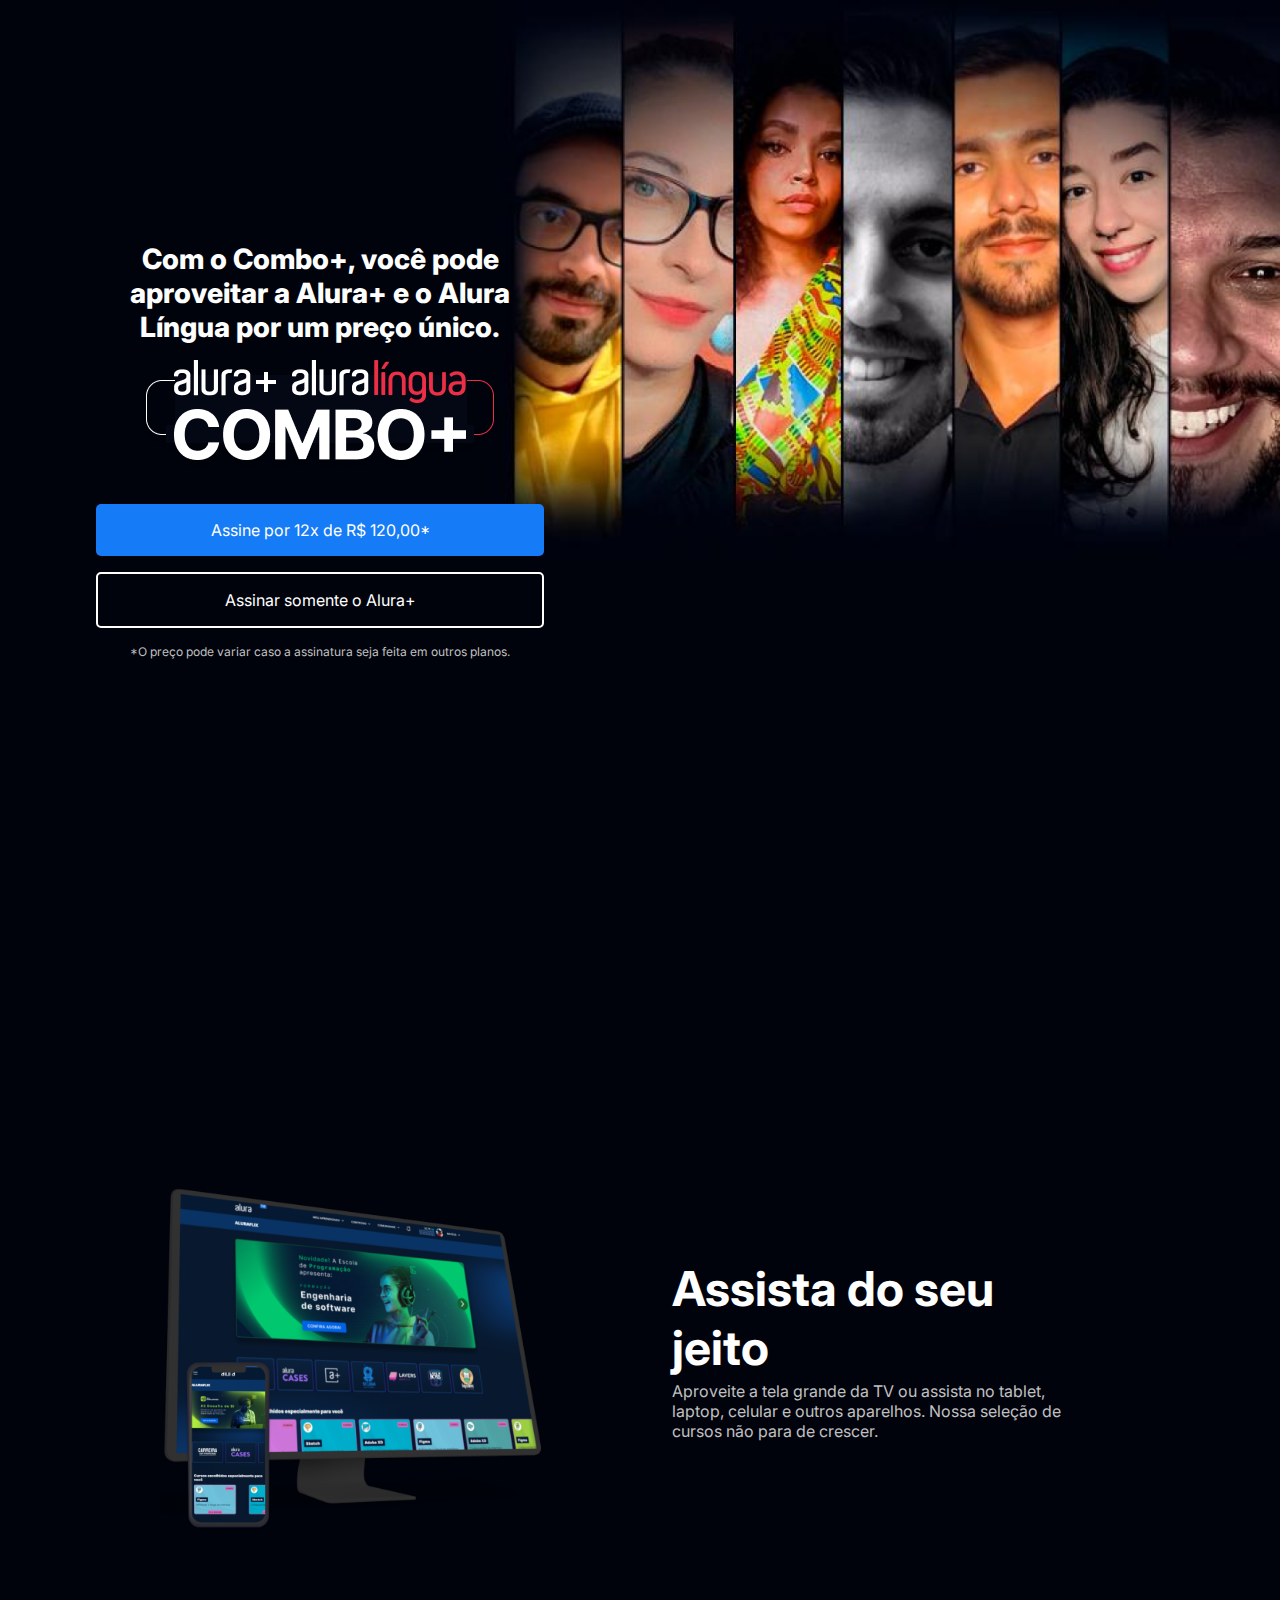
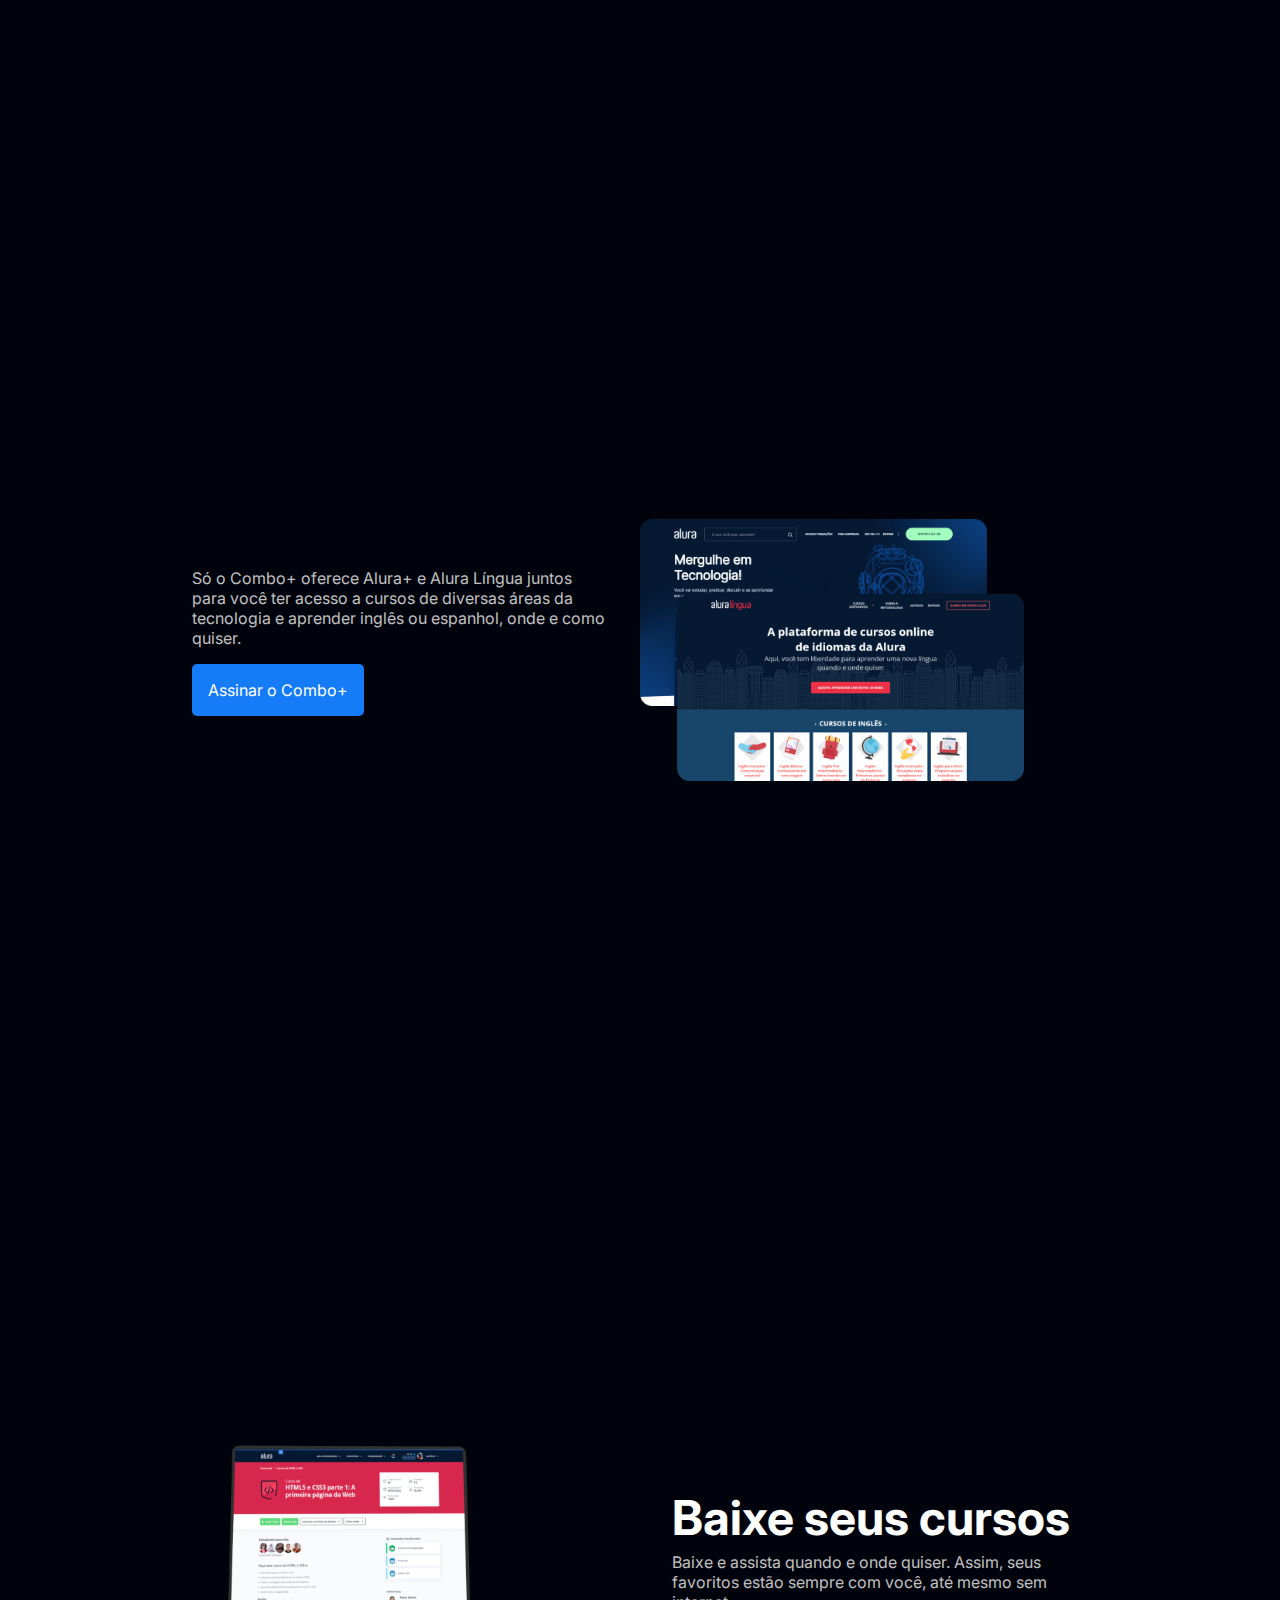
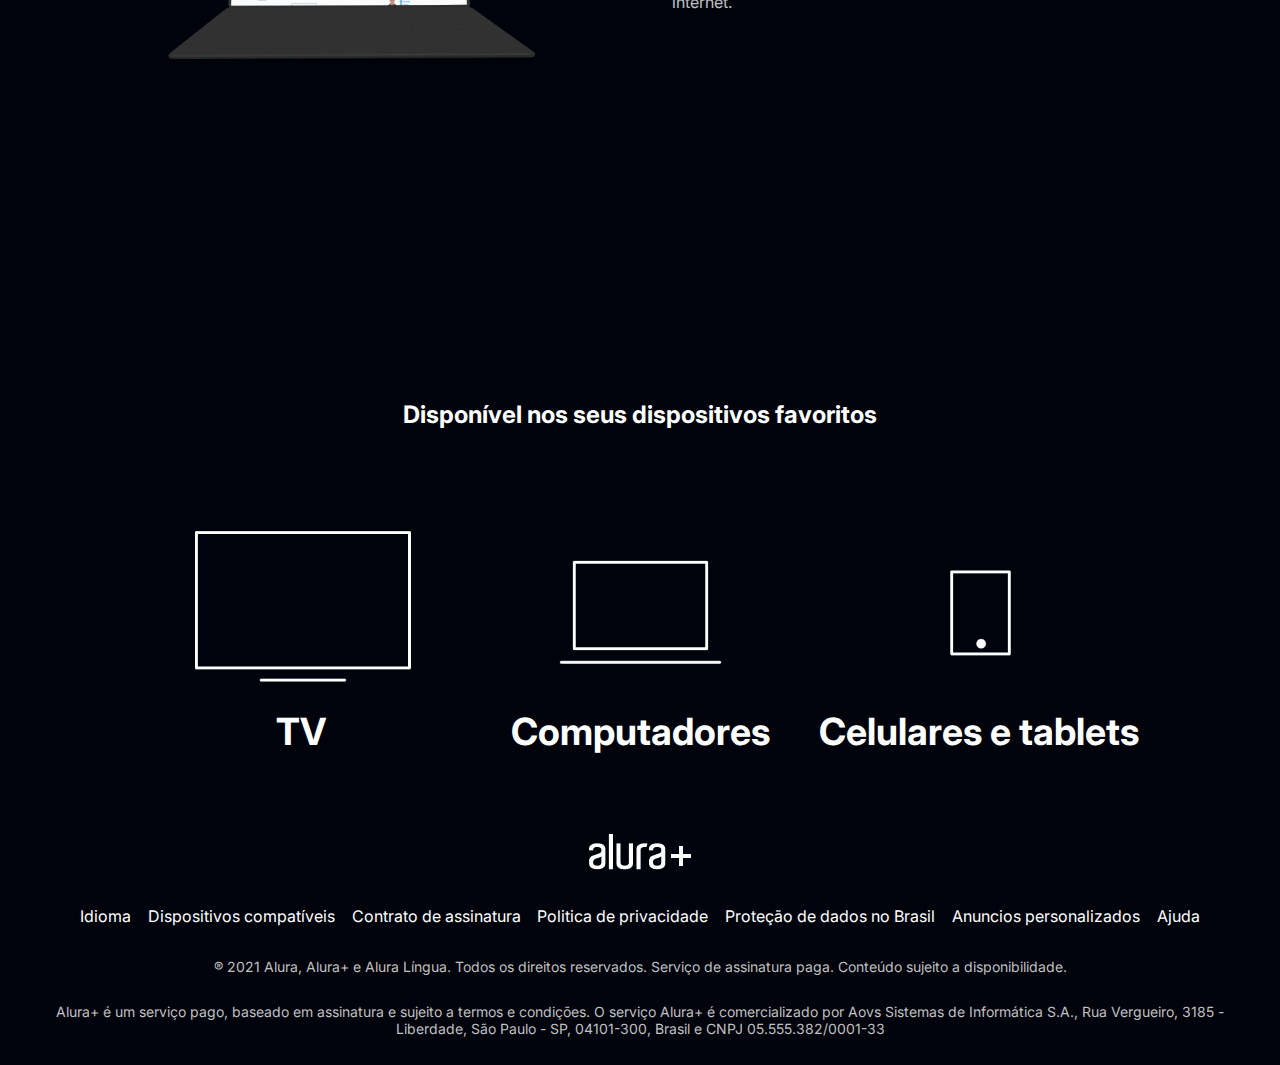
<file: index.html>
<!DOCTYPE html>
<html lang="pt-br">
  <head>
    <meta charset="UTF-8" />
    <meta http-equiv="X-UA-Compatible" content="IE=edge" />
    <meta name="viewport" content="width=device-width, initial-scale=1.0" />

    <link rel="stylesheet" href="styles.css" />
    <title>Document</title>
  </head>

  <body>
    <section class="container principal">
      <div class="container__caixa">
        <h1 class="container__titolo">
          Com o Combo+, você pode aproveitar a Alura+ e o Alura Língua por um
          preço único.
        </h1>
        <img
          src="img/Combo.png"
          alt="O combo+ é a junção do alura+ e o alura lingua"
          class="container__imagem"
        />
        <a href="www.alura.com.br" class="container__botao"
          >Assine por 12x de R$ 120,00*</a
        >
        <a href="www.alura.com.br" class="container__botao botao_secundario"
          >Assinar somente o Alura+</a
        >
        <p class="container__aviso">
          *O preço pode variar caso a assinatura seja feita em outros planos.
        </p>
      </div>
    </section>

    <section class="container secundario">
      <img
        src="img/Plataformas.png"
        alt="Uma monitor e um celular com o alura plus aberto"
        class="secundario__imagem"
      />
      <div class="container__descricao">
        <h2 class="descricao__titulo">Assista do seu jeito</h2>
        <p class="descricao__texto">
          Aproveite a tela grande da TV ou assista no tablet, laptop, celular e
          outros aparelhos. Nossa seleção de cursos não para de crescer.
        </p>
      </div>
    </section>

    <section class="container secundario">
      <div class="container__descricao">
        <p class="descricao__texto">
          Só o Combo+ oferece Alura+ e Alura Língua juntos para você ter acesso
          a cursos de diversas áreas da tecnologia e aprender inglês ou
          espanhol, onde e como quiser.
        </p>
        <a href="www.alura.com.br" class="container__botao secundario__botao"
          >Assinar o Combo+</a
        >
      </div>
      <img
        src="img/Telas.png"
        alt="Tela da alura plus e do alura lingua"
        class="secundario__imagem"
      />
    </section>

    <section class="container secundario">
      <img
        src="img/Notebook.png"
        alt="Notebook com a tela mostrando um curso"
        class="secundario__imagem"
      />
      <div class="container__descricao">
        <h2 class="descricao__titulo">Baixe seus cursos</h2>
        <p class="descricao__texto">
          Baixe e assista quando e onde quiser. Assim, seus favoritos estão
          sempre com você, até mesmo sem internet.
        </p>
      </div>
    </section>

    <section class="dispositivos">
      <h2 class="dispositivos__titulos">
        Disponível nos seus dispositivos favoritos
      </h2>
      <ul class="dispositivos__lista">
        <li class="lista__item">
          <img src="img/tv.png" alt="icone de televisão" />
          <h3>TV</h3>
        </li>
        <li class="lista__item">
          <img src="img/computador.png" alt="icone de computador" />
          <h3>Computadores</h3>
        </li>
        <li class="lista__item">
          <img src="img/celular.png" alt="icone de Celular" />
          <h3>Celulares e tablets</h3>
        </li>
      </ul>
    </section>

    <footer class="rodape">
      <img src="img/Logo.png" alt="Alura plus" class="rodape__logo" />
      <ul class="rodape__lista">
        <li class="lista__link">
          <a href="#">Idioma</a>
        </li>
        <li class="lista__link">
          <a href="#">Dispositivos compatíveis</a>
        </li>
        <li class="lista__link">
          <a href="#">Contrato de assinatura</a>
        </li>
        <li class="lista__link">
          <a href="#">Politica de privacidade</a>
        </li>
        <li class="lista__link">
          <a href="#">Proteção de dados no Brasil</a>
        </li>
        <li class="lista__link">
          <a href="#">Anuncios personalizados</a>
        </li>
        <li class="lista__link">
          <a href="#">Ajuda</a>
        </li>
      </ul>
      <p class="rodape__texto">
        ® 2021 Alura, Alura+ e Alura Língua. Todos os direitos reservados.
        Serviço de assinatura paga. Conteúdo sujeito a disponibilidade.
      </p>
      <p class="rodape__texto">
        Alura+ é um serviço pago, baseado em assinatura e sujeito a termos e
        condições. O serviço Alura+ é comercializado por Aovs Sistemas de
        Informática S.A., Rua Vergueiro, 3185 - Liberdade, São Paulo - SP,
        04101-300, Brasil e CNPJ 05.555.382/0001-33
      </p>
    </footer>
  </body>
</html>
</file>
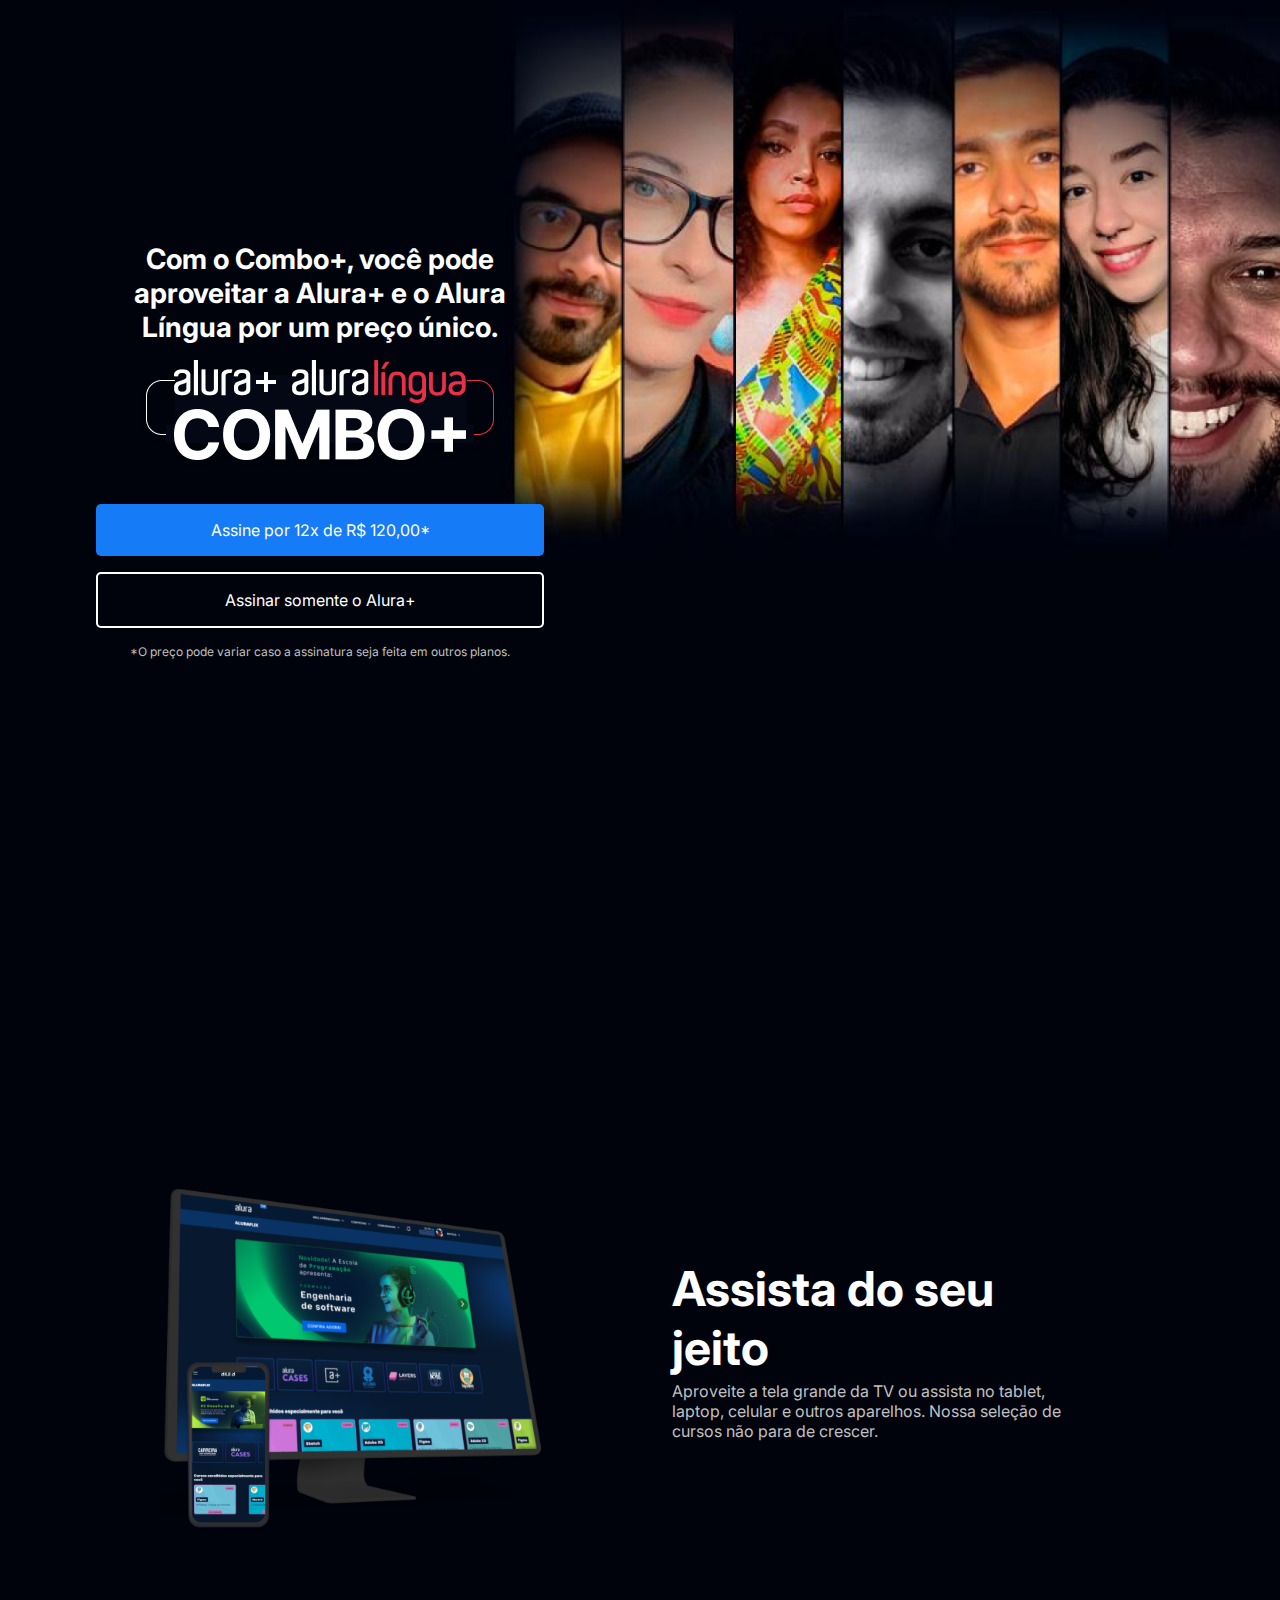
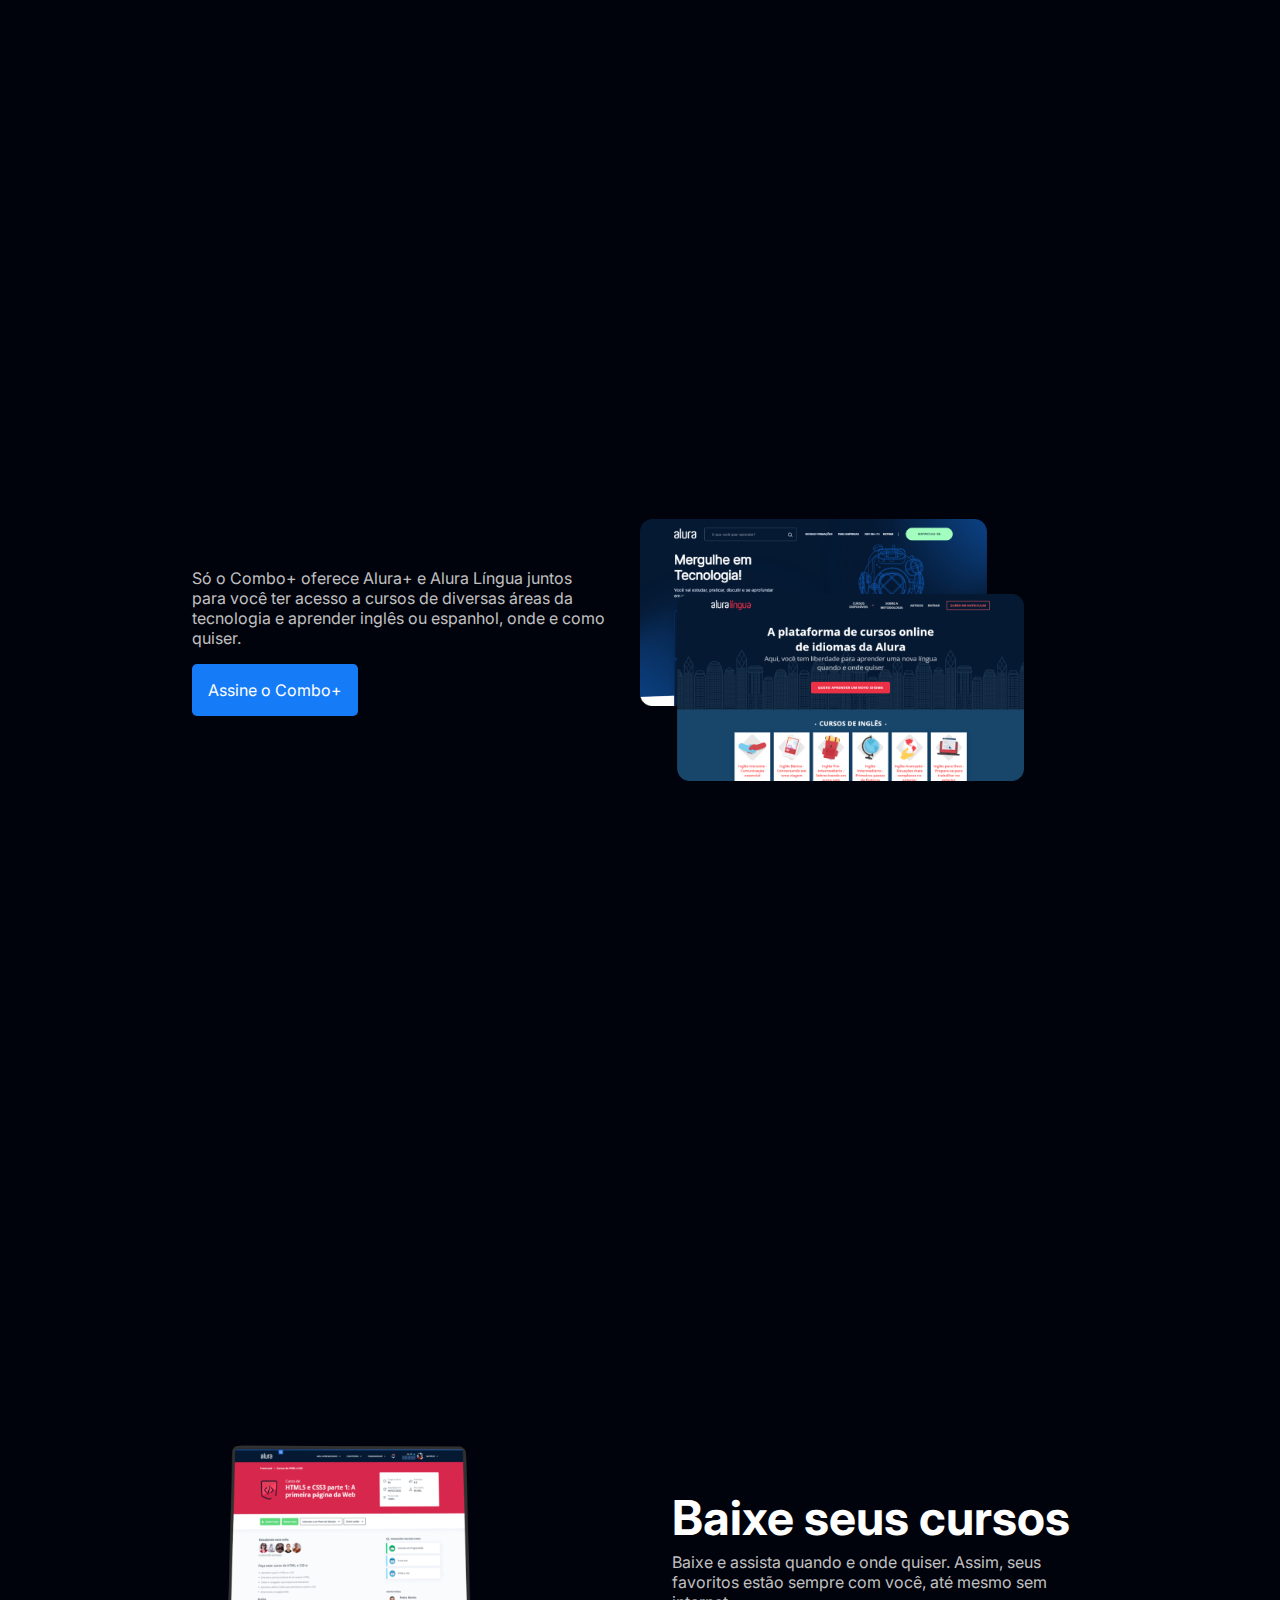
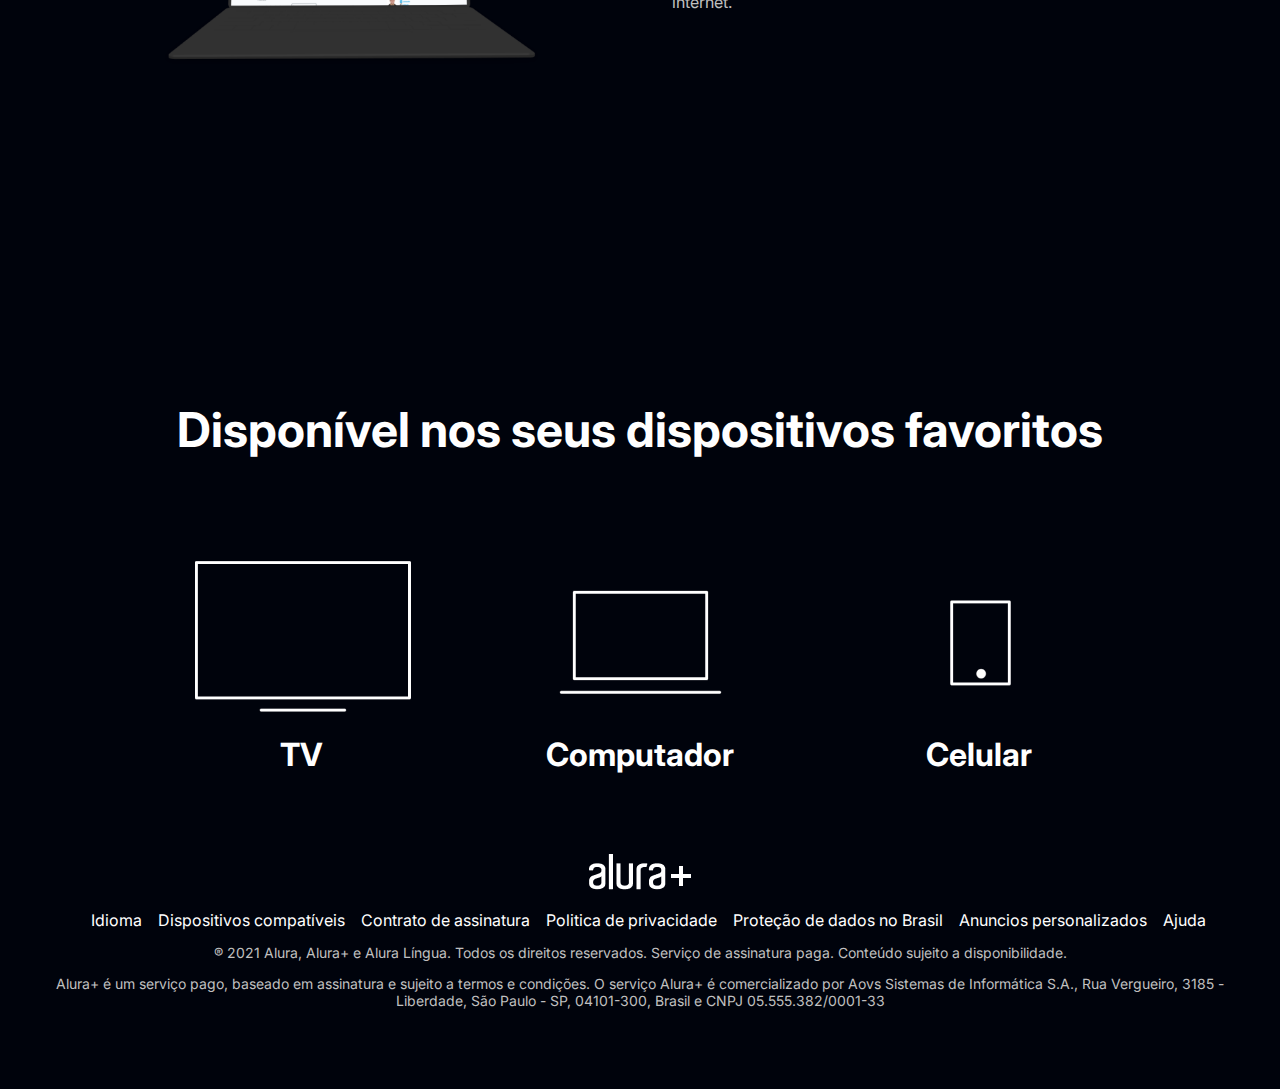
<file: final/index.html>
<!DOCTYPE html>
<html>

<head>
    <title>Alura Plus</title>
    <meta charset="UTF-8">
    <meta name="viewport" content="width=device-width, initial-scale=1">
    <link rel="stylesheet" href="styles.css">
    <link rel="preconnect" href="https://fonts.googleapis.com">
    <link rel="preconnect" href="https://fonts.gstatic.com" crossorigin>
    <link href="https://fonts.googleapis.com/css2?family=Inter:wght@400;700&display=swap" rel="stylesheet">
</head>

<body>
    <section class="principal container">
        <div class="container__caixa">
            <h1 class="container__titulo">Com o Combo+, você pode aproveitar a Alura+ e o Alura Língua por um preço
                único.</h1>
            <img src="img/Combo.png" alt="O combo+ é a junção do alura+ e o alura língua" class="container__imagem">
            <a href="www.alura.com.br" class="container__botao">Assine por 12x de R$ 120,00*</a>
            <a href="www.alura.com.br" class="container__botao botao_secundario">Assinar somente o Alura+</a>
            <p class="container__aviso">*O preço pode variar caso a assinatura seja feita em outros planos.</p>
        </div>
    </section>

    <section class="container secundario">
        <img src="img/Plataformas.png" alt="Um monitor e um celular com a alura plus aberta" class="secundario__imagem">
        <div class="container__descricao">
            <h2 class="descricao__titulo">Assista do seu jeito</h2>
            <p class="descricao__texto">Aproveite a tela grande da TV ou assista no tablet, laptop, celular e outros
                aparelhos. Nossa seleção de cursos não para de crescer.</p>
        </div>
    </section>

    <section class="container secundario">
        <div class="container__descricao">
            <p class="descricao__texto">
                Só o Combo+ oferece Alura+ e Alura Língua juntos para você ter acesso a cursos de diversas áreas da
                tecnologia e aprender inglês ou espanhol, onde e como quiser.
            </p>
            <a href="www.alura.com.br" class="container__botao secundario__botao" container>Assine o Combo+</a>
        </div>
        <img src="img/Telas.png" alt="Tela do alura+ e alura língua" class="secundario__imagem">
    </section>

    <section class="container secundario">
        <img src="img/Notebook.png" alt="Notebook com a página do curso HTML5 e CSS3 da Alura aberta"
            class="secundario__imagem">
        <div class="container__descricao">
            <h2 class="descricao__titulo">Baixe seus cursos</h2>
            <p class="descricao__texto">Baixe e assista quando e onde quiser. Assim, seus favoritos estão sempre com
                você, até mesmo sem internet.</p>
        </div>
    </section>

    <section class="dispositivos">
        <h2 class="dispositivos__titulo">Disponível nos seus dispositivos favoritos</h2>
        <ul class="dispositivos__lista">
            <li>
                <img src="img/tv.png" alt="Ícone de televisão">
                <h3 class="lista__item">TV</h3>
            </li>
            <li>
                <img src="img/computador.png" alt="Ícone de computador">
                <h3 class="lista__item">Computador</h3>
            </li>
            <li>
                <img src="img/celular.png" alt="Ícone de celular">
                <h3 class="lista__item">Celular</h3>
            </li>
        </ul>
    </section>

    <footer class="rodape">
        <img src="img/Logo.png" alt="Alura+" class="rodape__logo">
        <ul class="rodape__lista">
            <li class="lista__link">
                <a href="#">Idioma</a>
            </li>
            <li class="lista__link">
                <a href="#">Dispositivos compatíveis</a>
            </li>
            <li class="lista__link">
                <a href="#">Contrato de assinatura</a>
            </li>
            <li class="lista__link">
                <a href="#">Politica de privacidade</a>
            </li>
            <li class="lista__link">
                <a href="#">Proteção de dados no Brasil</a>
            </li>
            <li class="lista__link">
                <a href="#">Anuncios personalizados</a>
            </li>
            <li class="lista__link">
                <a href="#">Ajuda</a>
            </li>
        </ul>
        <p class="rodape__texto">® 2021 Alura, Alura+ e Alura Língua. Todos os direitos reservados. Serviço de
            assinatura paga. Conteúdo sujeito a disponibilidade.</p>
        <p class="rodape__texto">Alura+ é um serviço pago, baseado em assinatura e sujeito a termos e condições. O
            serviço Alura+ é comercializado por Aovs Sistemas de Informática S.A., Rua Vergueiro, 3185 - Liberdade, São
            Paulo - SP, 04101-300, Brasil e CNPJ 05.555.382/0001-33</p>
    </footer>

</body>

</html>
</file>
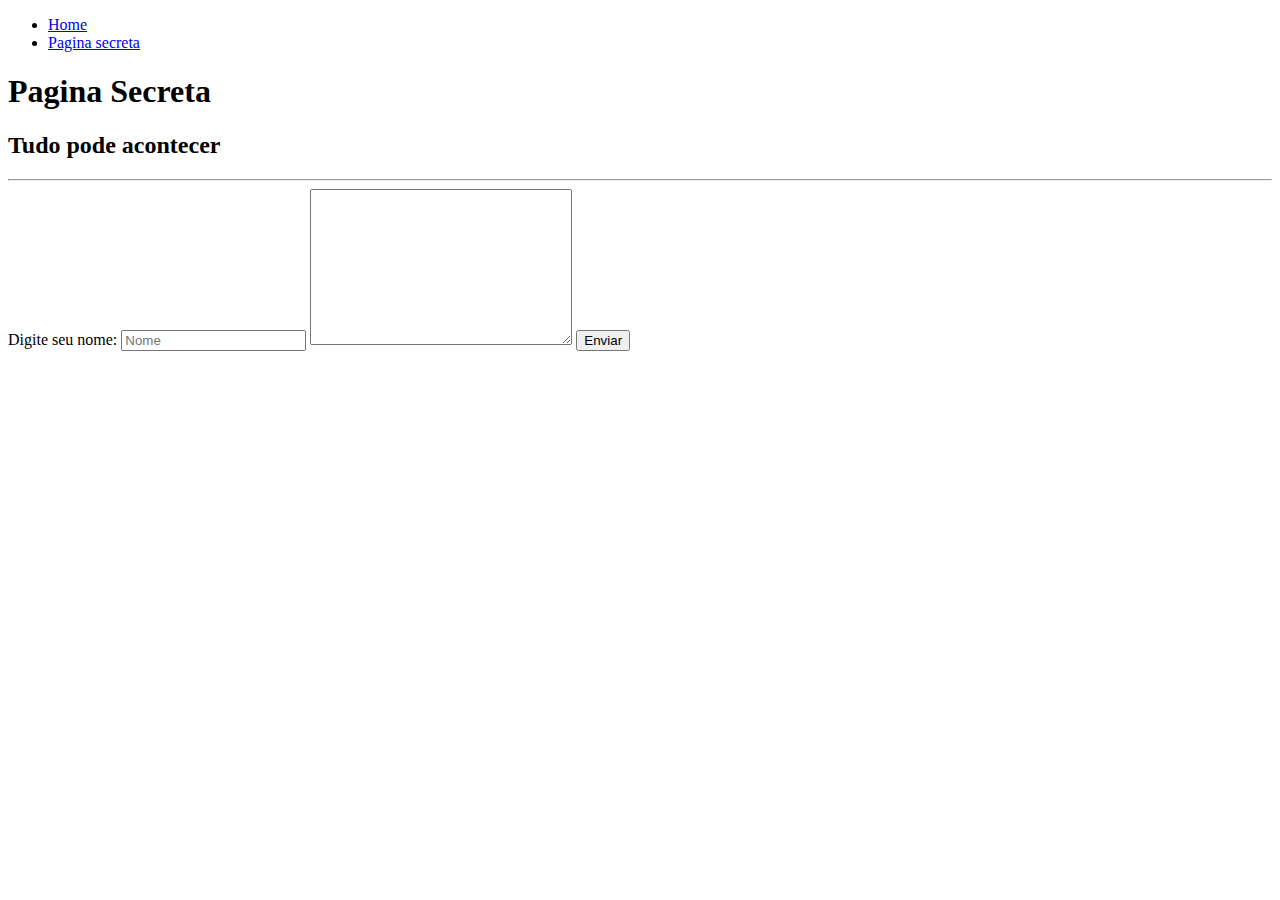
<file: paginasecreta.html>
<!DOCTYPE html>
<html lang="pt-br">

<head>
    <meta charset="UTF-8">
    <meta http-equiv="X-UA-Compatible" content="IE=edge">
    <meta name="viewport" content="width=device-width, initial-scale=1.0">
    <title>Pagina Secreta</title>
</head>

<body>
    <nav>
        <ul>
            <li><a href="index.html"> Home</a></li>
            <li> <a href="paginasecreta.html"> Pagina secreta</a></li>
        </ul>
    </nav>
    <header>
        <h1>Pagina Secreta</h1>
        <h2>Tudo pode acontecer</h2>
    </header>
    <hr>
    <main>
        <section>
            <form action="">
                <Label>Digite seu nome:</Label>
                <input type="text" placeholder="Nome">
                <textarea name="textoGrande" id="textoGrande" cols="30" rows="10"></textarea>
                <button type="submit">Enviar</button>
            </form>
        </section>
        <article>

        </article>
        <aside>

        </aside>
    </main>
    <footer>

    </footer>
</body>

</html>
</file>
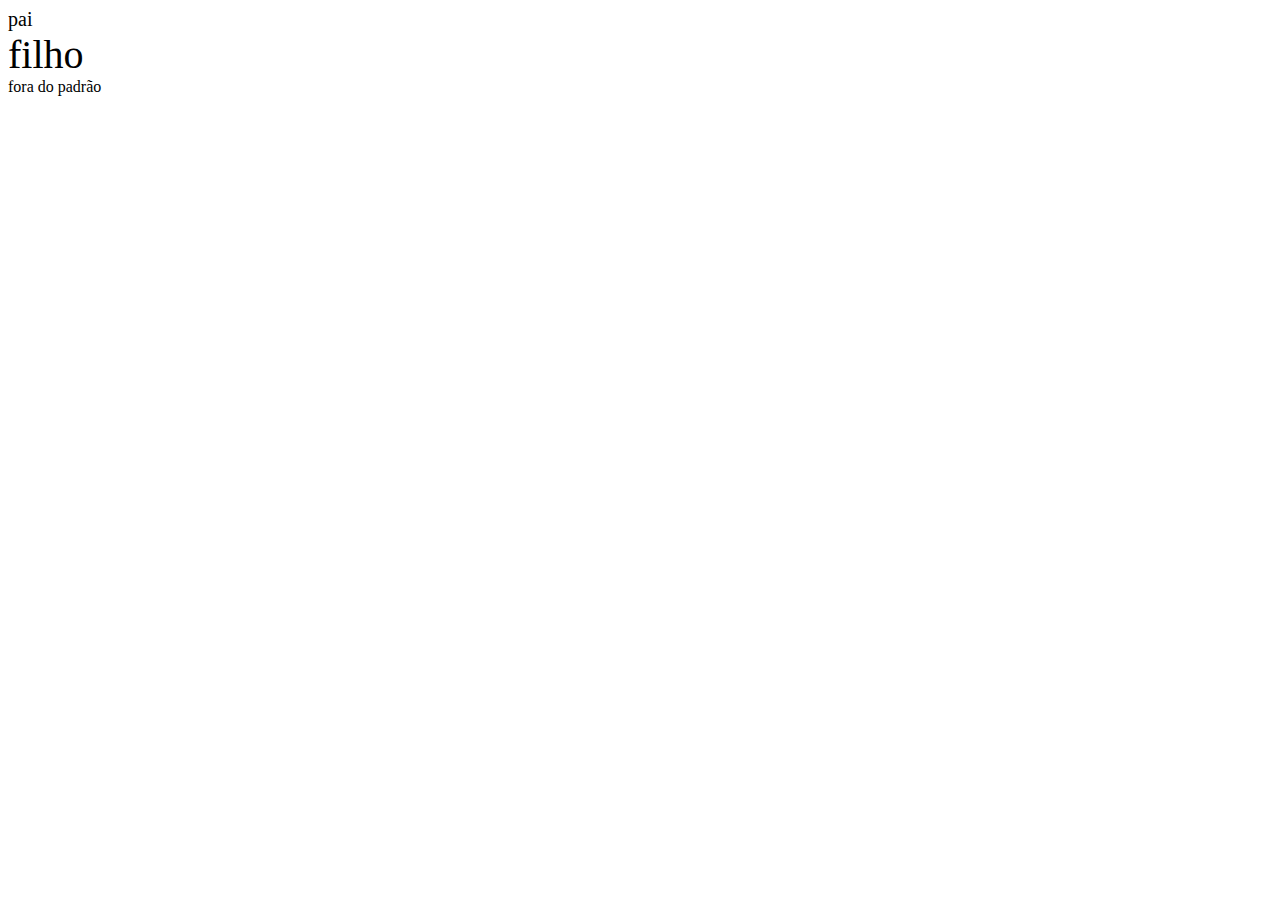
<file: outrosprojetos/fontes.html>
<!DOCTYPE html>
<html lang="pt-br">
<head>
    <meta charset="UTF-8">
    <meta http-equiv="X-UA-Compatible" content="IE=edge">
    <meta name="viewport" content="width=device-width, initial-scale=1.0">
    <link rel="stylesheet" href="css/fontes.css">
    <title>Fontes</title>
</head>
<body>
    <div class="pai">
        pai
        <div class="filho">
            filho
        </div>
    </div>
    <div class="fora">
        fora do padrão
    </div>
</body>
</html>
</file>
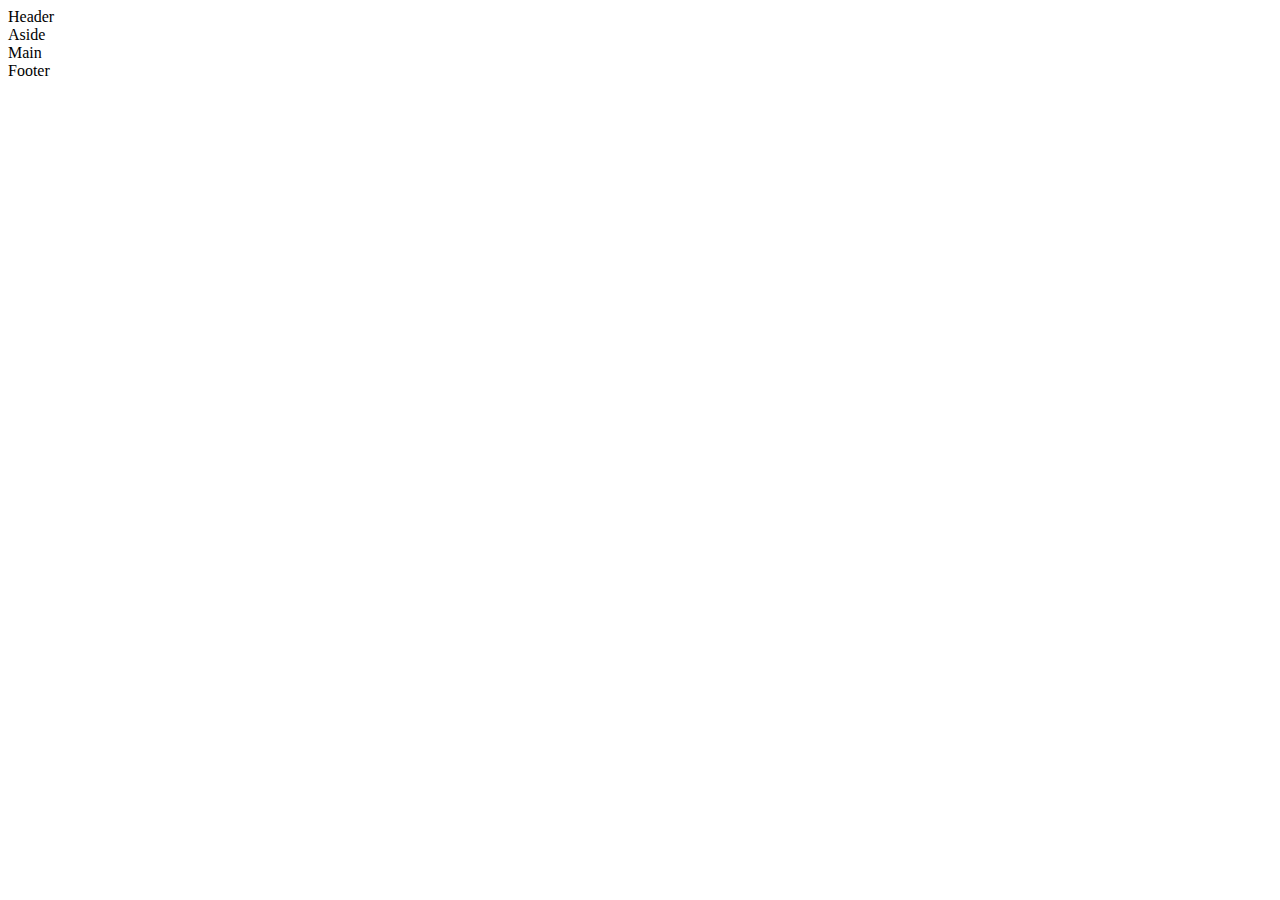
<file: outrosprojetos/grid.html>
<!DOCTYPE html>
<html lang="pt-br">

<head>
    <meta charset="UTF-8">
    <meta http-equiv="X-UA-Compatible" content="IE=edge">
    <meta name="viewport" content="width=device-width, initial-scale=1.0">
    <title>Grid</title>
</head>

<body>
    <header class="o-header">Header</header>
    <aside class="o-aside">Aside</aside>
    <main class="o-footer">Main</main>
    <footer class="o-footer">Footer</footer>
</body>

</html>
</file>
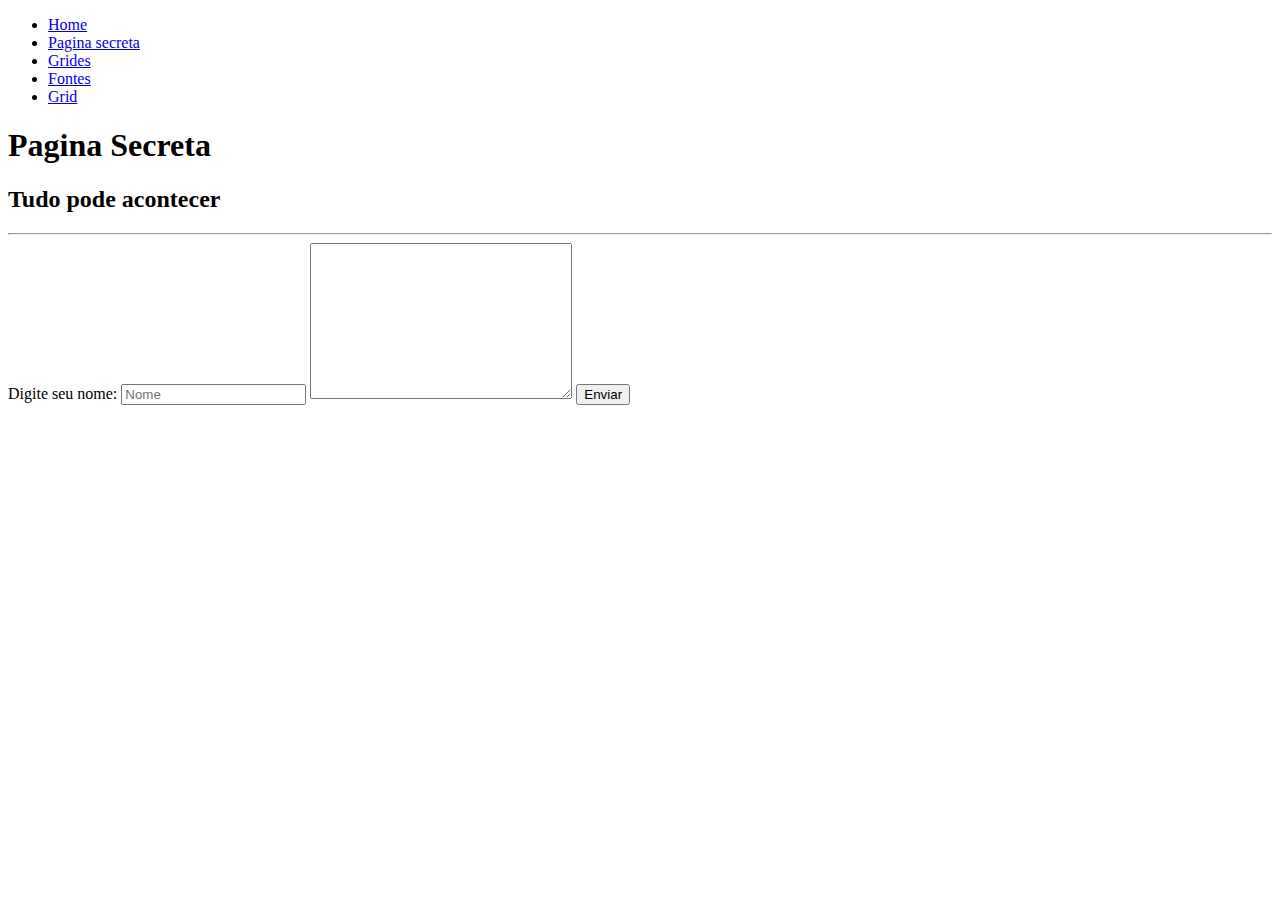
<file: outrosprojetos/paginasecreta.html>
<!DOCTYPE html>
<html lang="pt-br">

<head>
    <meta charset="UTF-8">
    <meta http-equiv="X-UA-Compatible" content="IE=edge">
    <meta name="viewport" content="width=device-width, initial-scale=1.0">
    <title>Pagina Secreta</title>
</head>

<body>
    <nav>
        <ul>
            <li><a href="../index.html"> Home</a></li>
            <li> <a href="paginasecreta.html"> Pagina secreta</a></li>
            <li> <a href="grides.html"> Grides</a></li>
            <li><a href="fontes.html">Fontes</a></li>
            <li><a href="grid.html">Grid</a></li>
        </ul>
    </nav>
    <header>
        <h1>Pagina Secreta</h1>
        <h2>Tudo pode acontecer</h2>
    </header>
    <hr>
    <main>
        <section>
            <form action="">
                <Label>Digite seu nome:</Label>
                <input type="text" placeholder="Nome">
                <textarea name="textoGrande" id="textoGrande" cols="30" rows="10"></textarea>
                <button type="submit">Enviar</button>
            </form>
        </section>
        <article>

        </article>
        <aside>

        </aside>
    </main>
    <footer>

    </footer>
</body>

</html>
</file>
<file: styles.css>
@import url("https://fonts.googleapis.com/css2?family=Inter:wght@700&display=swap");

:root {
  --branco-principal: #ffffff;
  --cinza-secundario: #c0c0c0;
  --botao-azul: #167bf7;
  --cor-de-fundo: #00030c;
  --fonte-principal: "Inter", sans-serif;
}

body {
  background-color: var(--cor-de-fundo);
  color: var(--branco-principal);
  font-family: var(--fonte-principal);
  font-size: 16px;
  font-weight: 400;
}

* {
  margin: 0;
  padding: 0;
}

.principal {
  background-image: url(img/Background.png);
  background-repeat: no-repeat;
  /* pega todo o container */
  background-size: contain;
  align-items: center;
  text-align: center;
}

.container {
  /* altura da pagina está em 100% */
  height: 100vh;
  display: grid;
  grid-template-columns: 50% 50%;
}

.container__botao {
  color: var(--branco-principal);
  border-radius: 5px;
  padding: 1em;
  background-color: var(--botao-azul);
  display: block;
  text-decoration: none;
  margin-bottom: 1em;
}

.botao_secundario {
  background-color: transparent;
  border: 2px solid var(--branco-principal);
}

.container__aviso {
  font-size: 12px;
  color: var(--cinza-secundario);
}

.container__titolo {
  font-size: 28px;
  font-weight: 800;
}

.container__imagem {
  margin: 1em 0 2em 0;
}

.container__caixa {
  margin: 0 6em;
}

.secundario__imagem {
  width: 80%;
}

.secundario {
  align-items: center;
  margin: 0 10em;
}

.descricao__titulo {
  font-weight: 700;
  font-size: 48px;
  color: var(--branco-principal);
  margin-bottom: 0.1em;
}

.descricao__texto {
  color: var(--cinza-secundario);
}

.secundario__botao {
  display: inline-block;
  margin-top: 1em;
}

.container__descricao {
  padding: 2em;
}

.dispositivos__lista {
  display: flex;
  justify-content: center;
  list-style-type: none;
  margin: 5em 0;
}

.dispositivos {
  text-align: center;
}

.dispositivos__titulo {
  font-size: 48px;
  color: var(--branco-principal);
}

.lista__item {
  font-size: 32px;
  color: var(--branco-principal);
}

.rodape {
  text-align: center;
}

.rodape__lista {
  display: flex;
  justify-content: space-between;
  margin: 2em 5em;
  list-style-type: none;
}

.lista__link a {
  color: var(--branco-principal);
  text-decoration: none;
  font-size: 16px;
  text-decoration: none
}

.rodape__texto{
  color: var(--cinza-secundario);
  margin: 2em 3em;
  font-size: 14px;
}

.lista__link a:hover{
  color: var(--cinza-secundario);
}

.lista__link a:active{
  color: var(--botao-azul);
}
</file>
<file: final/styles.css>
:root {
    --branco-principal: #FFFFFF;
    --cinza-secundario: #C0C0C0;
    --botao-azul: #167BF7;
    --cor-de-fundo: #00030C;
    --fonte-principal: 'Inter';
    --botao-azul-efeito: #3c92fa;
}

body {
    background-color: var(--cor-de-fundo);
    color: var(--branco-principal);
    font-family: var(--fonte-principal);
    font-size: 16px;
    font-weight: 400;
}

* {
    margin: 0;
    padding: 0;
}

.principal {
    background-image: url("img/Background.png");
    background-repeat: no-repeat;
    background-size: contain;
    align-items: center;
    text-align: center;
}

.container {
    height: 100vh;
    display: grid;
    grid-template-columns: 50% 50%;
}

.container__botao {
    background-color: var(--botao-azul);
    border-radius: 5px;
    padding: 1em;
    color: var(--branco-principal);
    display: block;
    text-decoration: none;
    margin-bottom: 1em;
}

.botao_secundario {
    background-color: transparent;
    border: 2px solid var(--branco-principal)
}

.container__aviso {
    font-size: 12px;
    color: var(--cinza-secundario);
}

.container__titulo {
    font-size: 28px;
    font-weight: 700;
}

.container__imagem {
    margin: 1em 0 2em 0;
}

.container__caixa {
    margin: 0 6em;
}

.secundario__imagem {
    width: 80%;
}

.secundario {
    align-items: center;
    margin: 0 10em;
}

.descricao__titulo {
    font-weight: 700;
    font-size: 48px;
    color: var(--branco-principal);
    margin-bottom: 0.1em;
}

.descricao__texto {
    color: var(--cinza-secundario);
}

.secundario__botao {
    display: inline-block;
    margin-top: 1em;
}

.container__descricao {
    padding: 2em;
}

.dispositivos__lista {
    display: flex;
    justify-content: center;
    list-style-type: none;
    margin: 5em 0;
}

.dispositivos {
    text-align: center;
}

.dispositivos__titulo {
    font-size: 48px;
    color: var(--branco-principal);
}

.lista__item {
    font-size: 32px;
    color: var(--branco-principal);
}

.rodape {
    text-align: center;
    margin: 5em 3em;
}

.rodape__lista {
    display: flex;
    justify-content: center;
    list-style-type: none;
    margin-top: 1em;
}

.lista__link a{
    text-decoration: none;
    color: var(--branco-principal);
    margin-left: 1em;
}

.rodape__texto {
    margin: 1em 0;
    color: var(--cinza-secundario);
    font-size: 14px;
}

.lista__link a:hover {
    color: var(--botao-azul);
}

.lista__link a:active {
    color: purple;
}

.container__botao:hover {
    background-color: var(--botao-azul-efeito);
    color: var(--cor-de-fundo);
}
</file>
<file: outrosprojetos/css/fontes.css>
.pai {
    font-size: 20px;
}

.filho {
    font-size: 2em;
}

.fora{
    font-size: 1em;
}
</file>
